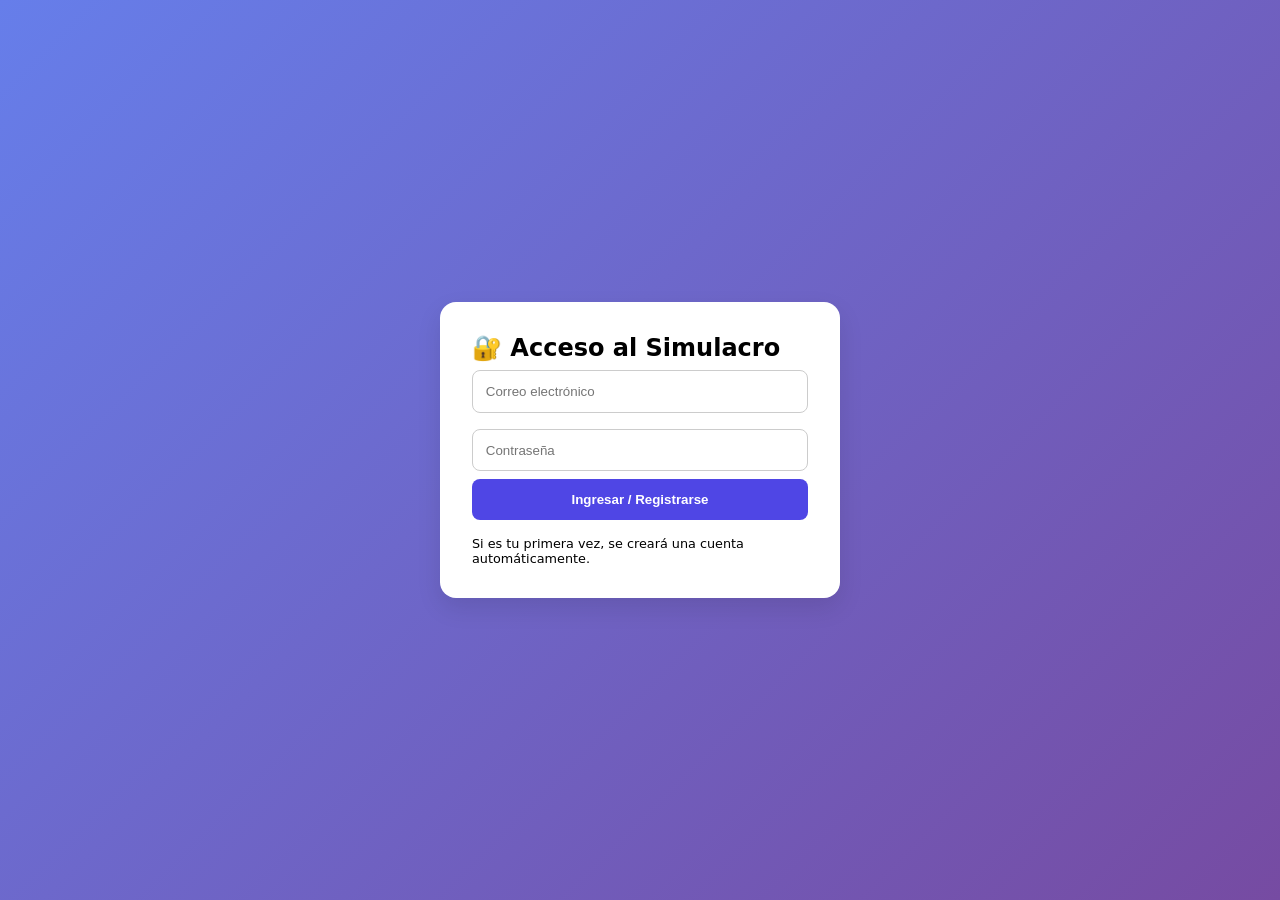
<file: login.html>
<!DOCTYPE html>
<html lang="es">
<head>
    <meta charset="UTF-8">
    <meta name="viewport" content="width=device-width, initial-scale=1.0">
    <title>Login - Simulacro Docente</title>
    <link rel="stylesheet" href="css/styles.css">
    <style>
        /* Estilos rápidos para el formulario */
        .login-container {
            max-width: 400px;
            margin: 3rem auto;
            background: white;
            padding: 2rem;
            border-radius: 1rem;
            box-shadow: 0 10px 25px rgba(0,0,0,0.1);
        }
        .login-container input {
            width: 100%;
            padding: 0.8rem;
            margin: 0.5rem 0;
            border: 1px solid #ccc;
            border-radius: 0.5rem;
        }
        .login-container button {
            width: 100%;
            padding: 0.8rem;
            background: #4F46E5;
            color: white;
            border: none;
            border-radius: 0.5rem;
            font-weight: bold;
            cursor: pointer;
        }
        .message {
            margin-top: 1rem;
            padding: 0.5rem;
            border-radius: 0.5rem;
            text-align: center;
        }
        .message.error { background: #fee2e2; color: #991b1b; }
        .message.success { background: #d1fae5; color: #065f46; }
        .message.info { background: #dbeafe; color: #1e40af; }
    </style>
</head>
<body>
    <div class="login-container">
        <h2>🔐 Acceso al Simulacro</h2>
        <form id="loginForm">
            <input type="email" id="email" placeholder="Correo electrónico" required>
            <input type="password" id="password" placeholder="Contraseña" required>
            <button type="submit">Ingresar / Registrarse</button>
        </form>
        <div id="message" class="message" style="display:none;"></div>
        <p style="margin-top:1rem; font-size:0.8rem;">Si es tu primera vez, se creará una cuenta automáticamente.</p>
    </div>
    <script type="module" src="js/config.js"></script>
    <script type="module" src="js/auth.js"></script>
</body>
</html>
</file>
<file: css/styles.css>
:root {
    --primary: #4f46e5;
    --primary-dark: #4338ca;
    --primary-light: #818cf8;
    --secondary: #10b981;
    --danger: #ef4444;
    --warning: #f59e0b;
    --gray-50: #f9fafb;
    --gray-100: #f3f4f6;
    --gray-200: #e5e7eb;
    --gray-700: #374151;
    --gray-800: #1f2937;
    --gray-900: #111827;
    --border-radius: 1rem;
    --box-shadow: 0 20px 25px -5px rgba(0, 0, 0, 0.05), 0 10px 10px -5px rgba(0, 0, 0, 0.01);
    --transition: all 0.2s ease;
}

* {
    margin: 0;
    padding: 0;
    box-sizing: border-box;
}

body {
    font-family: 'Inter', system-ui, -apple-system, sans-serif;
    background: linear-gradient(135deg, #667eea 0%, #764ba2 100%);
    min-height: 100vh;
    display: flex;
    align-items: center;
    justify-content: center;
    padding: 1rem;
}
.app-container {
    max-width: 800px;
    width: 100%;
    margin: 0 auto;
    background: white;
    border-radius: var(--border-radius);
    box-shadow: var(--box-shadow);
    overflow: hidden;
    animation: fadeInUp 0.4s ease-out;
}

@keyframes fadeInUp {
    from {
        opacity: 0;
        transform: translateY(20px);
    }
    to {
        opacity: 1;
        transform: translateY(0);
    }
}
.main-header {
    display: flex;
    justify-content: space-between;
    align-items: center;
    padding: 1rem 1.5rem;
    background: white;
    border-bottom: 1px solid var(--gray-200);
    flex-wrap: wrap;
    gap: 1rem;
}

.logo {
    display: flex;
    align-items: center;
    gap: 0.75rem;
    font-weight: 700;
    font-size: 1.25rem;
    color: var(--primary);
}

.logo-img {
    height: 2rem;
    width: auto;
}

.user-info {
    display: flex;
    align-items: center;
    gap: 1rem;
}

.user-name {
    font-size: 0.9rem;
    font-weight: 500;
    color: var(--gray-700);
}

.btn-icon {
    background: none;
    border: none;
    font-size: 1.2rem;
    color: var(--gray-700);
    cursor: pointer;
    transition: var(--transition);
}

.btn-icon:hover {
    color: var(--danger);
}
.progress-wrapper {
    margin-bottom: 1.5rem;
}

.progress-bar-container {
    background-color: var(--gray-200);
    border-radius: 999px;
    height: 0.5rem;
    overflow: hidden;
}

.progress-fill {
    background: linear-gradient(90deg, var(--primary), var(--primary-light));
    width: 0%;
    height: 100%;
    border-radius: 999px;
    transition: width 0.3s ease;
}

.progress-stats {
    text-align: right;
    font-size: 0.8rem;
    color: var(--gray-700);
    margin-top: 0.25rem;
}
.quiz-area {
    padding: 1.5rem;
}

.question-card {
    background: var(--gray-50);
    border-radius: var(--border-radius);
    padding: 1.5rem;
    margin-bottom: 1rem;
}

.question-text {
    font-size: 1.3rem;
    font-weight: 600;
    line-height: 1.4;
    margin-bottom: 1.5rem;
    color: var(--gray-900);
}

.options-list {
    display: flex;
    flex-direction: column;
    gap: 0.75rem;
    margin-bottom: 1.5rem;
}

.option {
    background: white;
    border: 2px solid var(--gray-200);
    border-radius: 0.75rem;
    padding: 0.8rem 1rem;
    display: flex;
    align-items: center;
    gap: 0.75rem;
    cursor: pointer;
    transition: var(--transition);
}

.option:hover {
    border-color: var(--primary);
    background: var(--gray-50);
    transform: translateX(4px);
}

.option.selected {
    border-color: var(--primary);
    background: #eef2ff;
}

.option input[type="radio"] {
    appearance: none;
    width: 1.2rem;
    height: 1.2rem;
    border: 2px solid var(--gray-400);
    border-radius: 50%;
    position: relative;
    cursor: pointer;
}

.option input[type="radio"]:checked {
    border-color: var(--primary);
    background-color: var(--primary);
    box-shadow: inset 0 0 0 3px white;
}

.option label {
    flex: 1;
    font-weight: 500;
    cursor: pointer;
    font-size: 1rem;
    color: var(--gray-800);
}
.feedback-area {
    margin-top: 1rem;
    padding: 1rem;
    border-radius: 0.75rem;
    font-size: 0.95rem;
    line-height: 1.4;
}

.feedback-correct {
    background: #d1fae5;
    color: #065f46;
    border-left: 4px solid var(--secondary);
}

.feedback-incorrect {
    background: #fee2e2;
    color: #991b1b;
    border-left: 4px solid var(--danger);
}

.action-buttons {
    display: flex;
    gap: 1rem;
    justify-content: flex-end;
    margin-top: 1.5rem;
}

.btn {
    border: none;
    padding: 0.7rem 1.4rem;
    border-radius: 0.75rem;
    font-weight: 600;
    font-size: 0.9rem;
    cursor: pointer;
    transition: var(--transition);
    display: inline-flex;
    align-items: center;
    gap: 0.5rem;
}

.btn-primary {
    background: var(--primary);
    color: white;
}

.btn-primary:hover:not(:disabled) {
    background: var(--primary-dark);
    transform: scale(0.98);
}

.btn-secondary {
    background: var(--gray-200);
    color: var(--gray-800);
}

.btn-secondary:hover:not(:disabled) {
    background: var(--gray-300);
}

.btn-secondary:disabled, .btn-primary:disabled {
    opacity: 0.5;
    cursor: not-allowed;
}

.btn-accent {
    background: var(--warning);
    color: #1f2937;
    font-weight: 700;
    border: none;
    padding: 0.5rem 1rem;
    border-radius: 2rem;
    cursor: pointer;
    transition: var(--transition);
}

.btn-accent:hover {
    background: #d97706;
    transform: scale(1.02);
}
.payment-banner {
    background: #fef3c7;
    border-radius: var(--border-radius);
    padding: 1rem;
    text-align: center;
    margin-top: 1rem;
    border: 1px solid #fde68a;
}

.payment-banner.hidden {
    display: none;
}

.main-footer {
    background: var(--gray-50);
    text-align: center;
    padding: 1rem;
    font-size: 0.75rem;
    color: var(--gray-700);
    border-top: 1px solid var(--gray-200);
}
/* Tablets en adelante */
@media (min-width: 768px) {
    .quiz-area {
        padding: 2rem;
    }
    .question-text {
        font-size: 1.5rem;
    }
    .option label {
        font-size: 1rem;
    }
    .btn {
        padding: 0.8rem 1.6rem;
    }
}

/* Ajustes para móviles pequeños (menos de 480px) */
@media (max-width: 480px) {
    body {
        padding: 0.5rem;
    }
    .main-header {
        flex-direction: column;
        text-align: center;
    }
    .action-buttons {
        flex-direction: column;
    }
    .btn {
        justify-content: center;
    }
    .option {
        padding: 0.7rem;
    }
    .question-text {
        font-size: 1.1rem;
    }
}
.skeleton {
    background: linear-gradient(90deg, #e0e0e0 25%, #f0f0f0 50%, #e0e0e0 75%);
    background-size: 200% 100%;
    animation: shimmer 1.5s infinite;
    border-radius: 0.5rem;
}

@keyframes shimmer {
    0% { background-position: 200% 0; }
    100% { background-position: -200% 0; }
}

.skeleton-text {
    height: 1.2rem;
    margin-bottom: 0.5rem;
}

.skeleton-option {
    height: 3rem;
    margin-bottom: 0.5rem;
}
</file>
